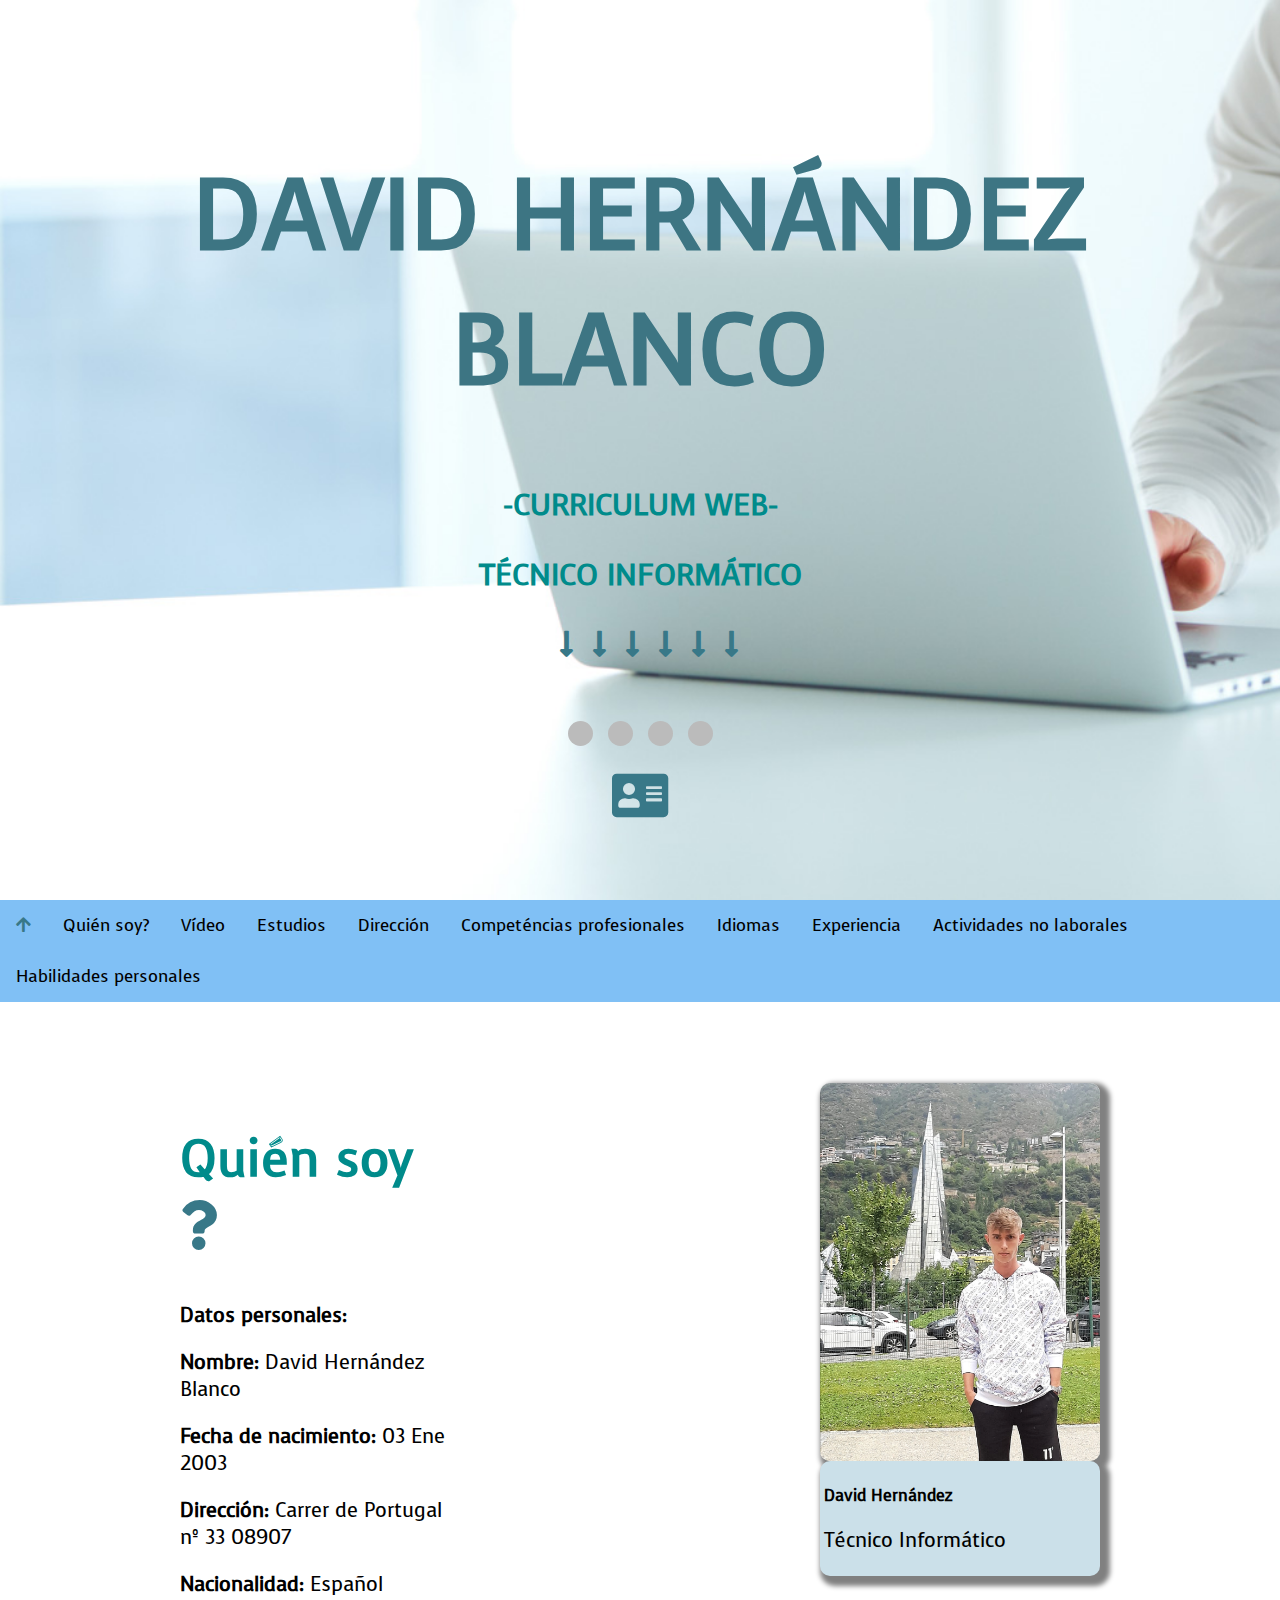
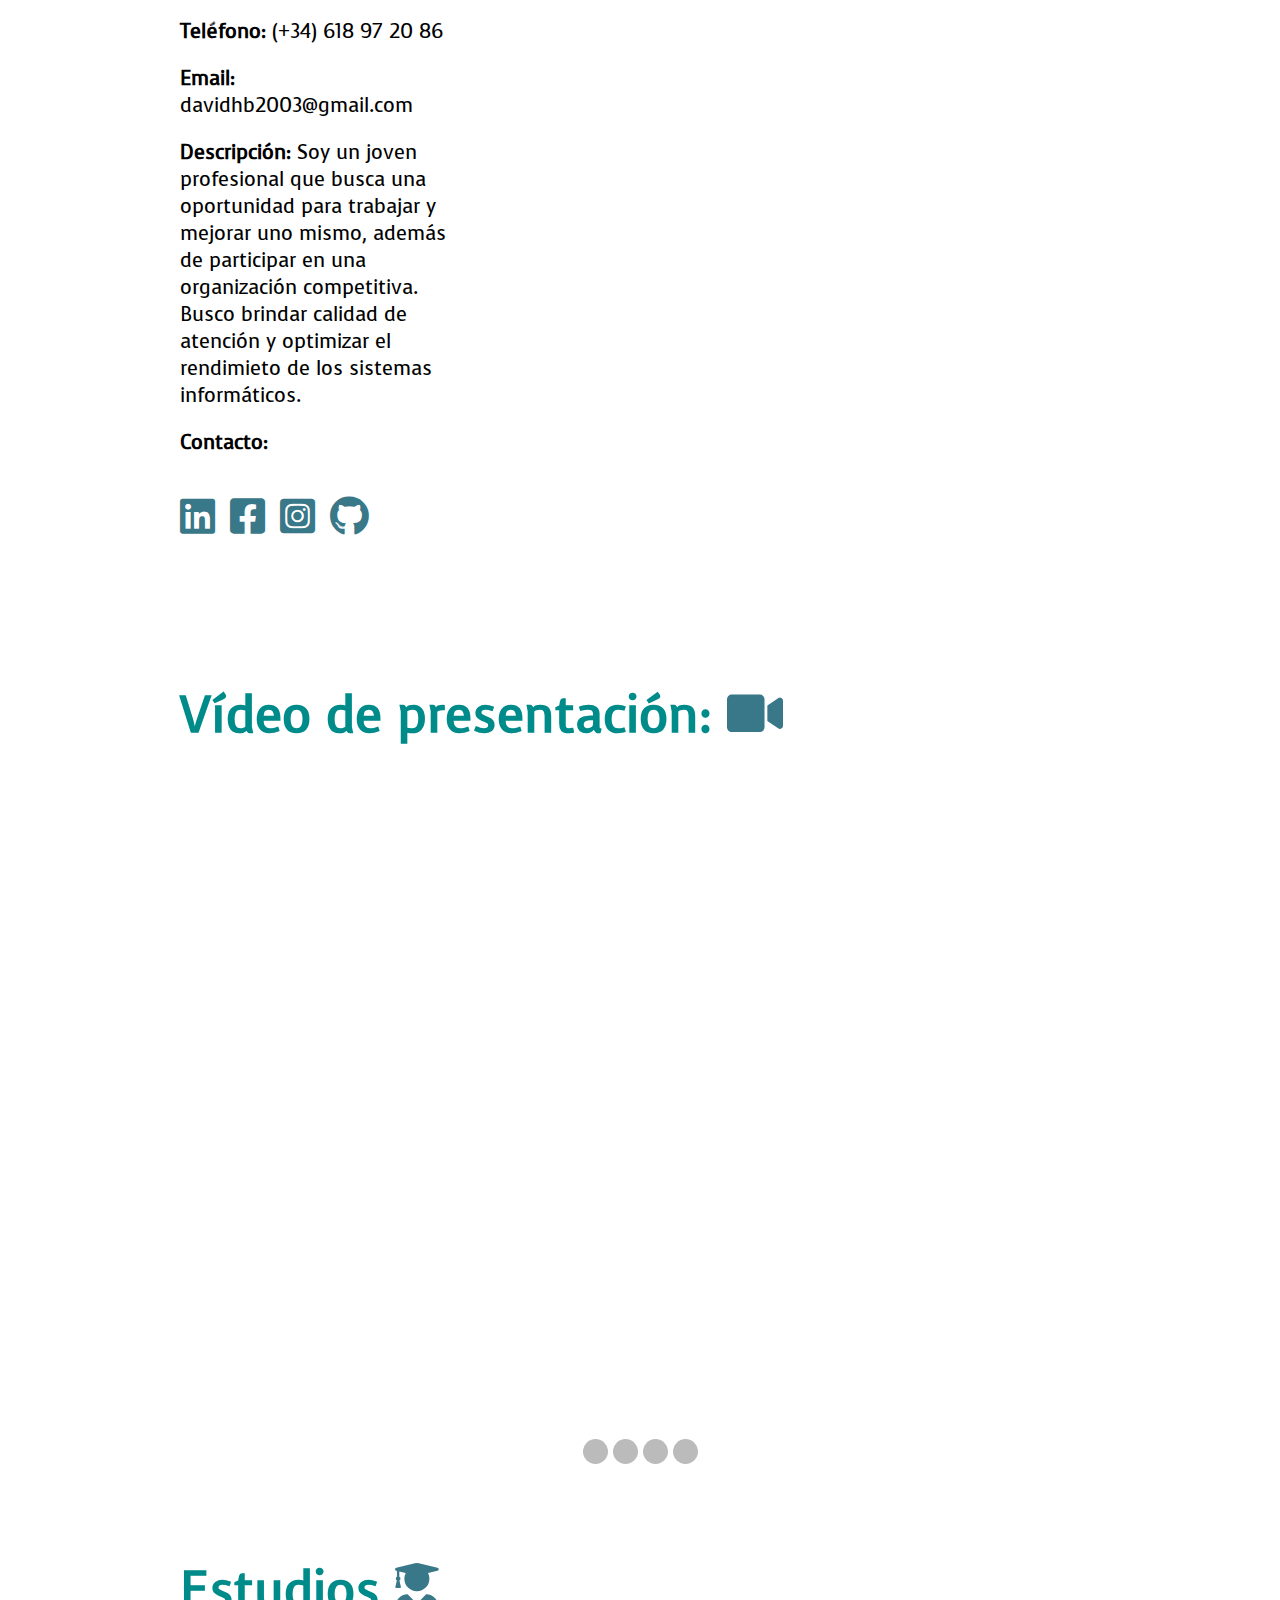
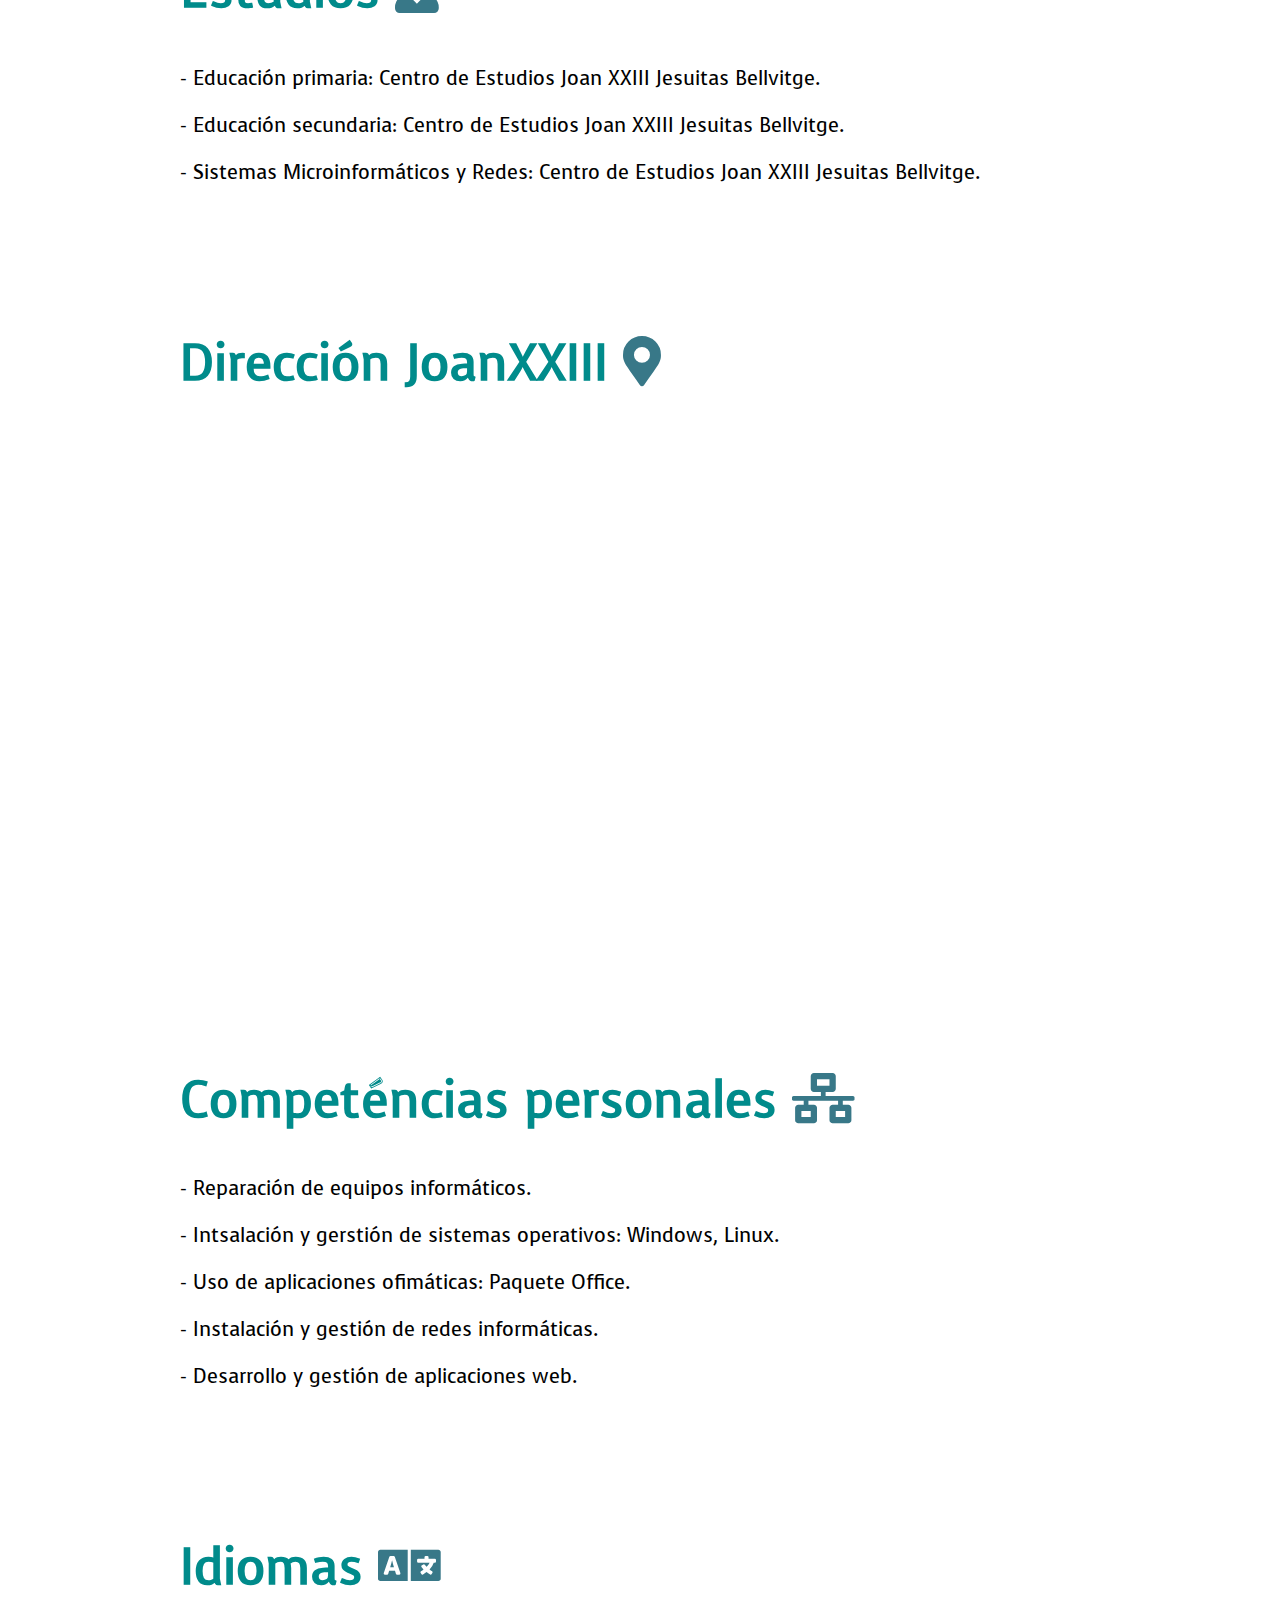
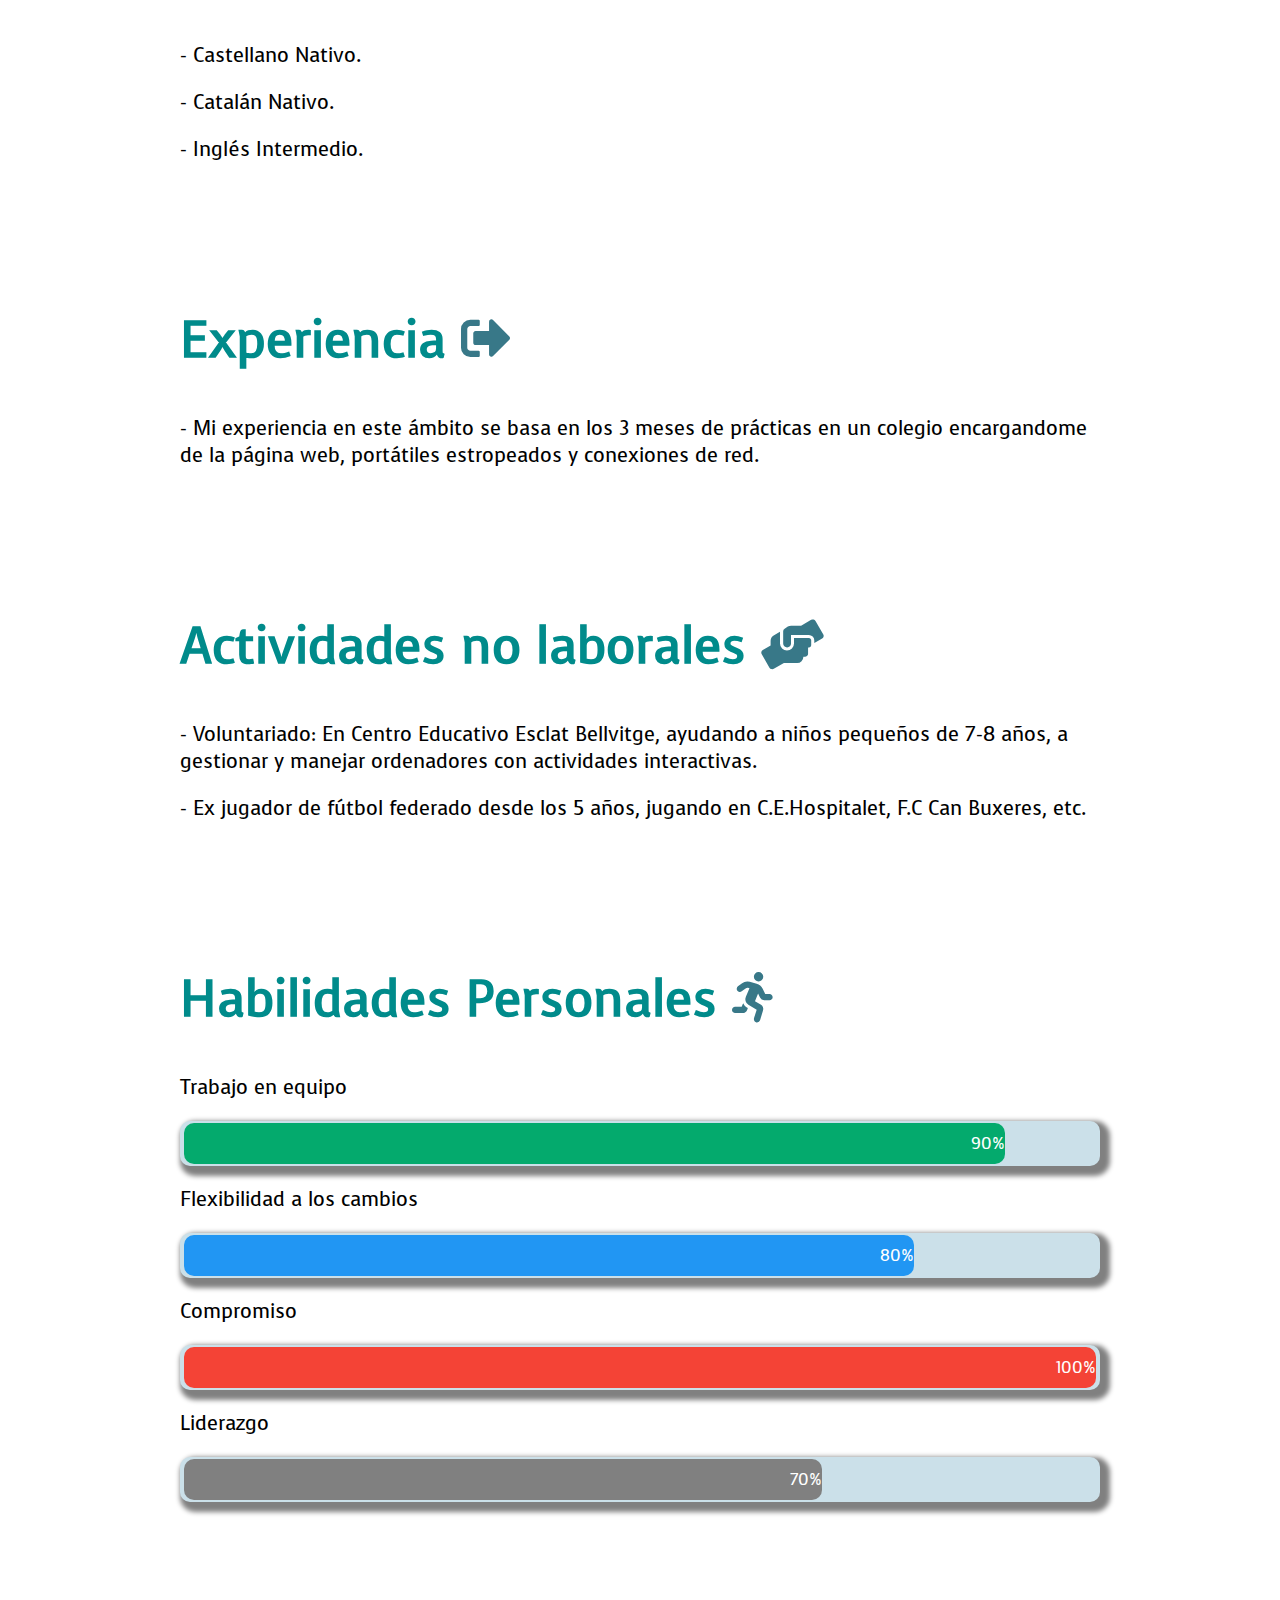
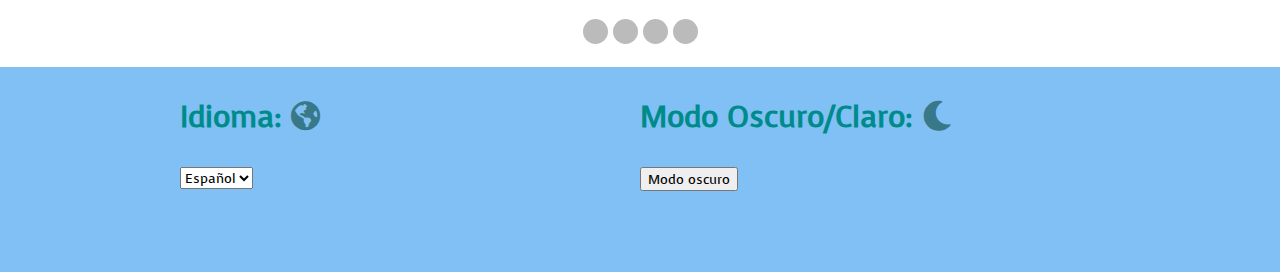
<file: index.html>
<!DOCTYPE html>
<html lang="en">

<head>
    <meta charset="UTF-8">
    <meta http-equiv="X-UA-Compatible" content="IE=edge">
    <link rel="preconnect" href="https://fonts.gstatic.com">
    <link rel="preconnect" href="https://fonts.gstatic.com">
    <link href="https://fonts.googleapis.com/css2?family=Voces&display=swap" rel="stylesheet">
    <meta name="viewport" content="width=device-width, initial-scale=1.0">
    <link rel="stylesheet" href="./css/estils.css">
    <script src="./js/language.js"></script>
    <script src="./js/bar.js"></script>
    <link href="./img/fontawesome/css/all.css" rel="stylesheet">
    <link rel="icon" href="./img/cuttlefish-brands.svg">
    <title>Curriculum web</title>
</head>

<body>
    <div id="header" class="row">
        <div class="h3">
            <h1>DAVID HERNÁNDEZ BLANCO</h1>
            <h3>-CURRICULUM WEB-</h3>
        </div>
        <div style="text-align:center">
            <h3>TÉCNICO INFORMÁTICO</h3>
            <h3><i class="fas fa-long-arrow-alt-down"></i><i class="fas fa-long-arrow-alt-down"></i><i class="fas fa-long-arrow-alt-down"></i><i class="fas fa-long-arrow-alt-down"></i><i class="fas fa-long-arrow-alt-down"></i><i class="fas fa-long-arrow-alt-down"></i></h3>
            <span class="dot"></span>
            <span class="dot"></span>
            <span class="dot"></span>
            <span class="dot"></span>
        </div>
        <div class="column-9">
            <i class="fas fa-address-card"></i>
        </div>
    </div>
    <div class="navbar" id="myNavbar">
        <a href="#header"><i class="fas fa-arrow-up"></i></a>
        <a href="#section-1">Quién soy?</a>
        <a href="#section-10">Vídeo</a>
        <a href="#section-2">Estudios</a>
        <a href="#section-9">Dirección</a>
        <a href="#section-3">Competéncias profesionales</a>
        <a href="#section-4">Idiomas</a>
        <a href="#section-8">Experiencia</a>
        <a href="#section-5">Actividades no laborales</a>
        <a href="#section-7">Habilidades personales</a>
        <a href="javascript:void(0);" style="font-size:15px;" class="icon" onclick="Function()">&#9776;</a>
    </div>
    <div class="row" id="section-1">
        <div class="column-2">
            <h2>Quién soy <i class="fas fa-question"></i></h2>
            <p><strong>Datos personales: </strong></p>
            <p><strong>Nombre:</strong> David Hernández Blanco</p>
            <p><strong>Fecha de nacimiento:</strong> 03 Ene 2003</p>
            <p><strong>Dirección:</strong> Carrer de Portugal nº 33 08907</p>
            <p><strong>Nacionalidad:</strong> Español</p>
            <p><strong>Teléfono:</strong> (+34) 618 97 20 86</p>
            <p><strong>Email:</strong> davidhb2003@gmail.com</p>
            <p><strong>Descripción:</strong> Soy un joven profesional que busca una oportunidad para trabajar y mejorar uno mismo, además de participar en una organización competitiva. Busco brindar calidad de atención y optimizar el rendimieto de los sistemas
                informáticos.
            </p>
            <p>
                <p><strong>Contacto:</strong></p>
                <div class="column-5">
                    <p>
                        <a href="https://www.linkedin.com/in/david-hern%C3%A1ndez-blanco-8635831a5/" target="_blank"><i class="fab fa-linkedin"></i></a>
                    </p>
                </div>
                <div class="column-5">
                    <p>
                        <a href="https://www.facebook.com/profile.php?id=100010236250084" target="_blank"><i class="fab fa-facebook-square"></i></a>
                    </p>
                </div>
                <div class="column-5">
                    <p>
                        <a href="https://www.instagram.com/daviidhb_/" target="_blank"><i class="fab fa-instagram-square"></i></a>
                    </p>
                </div>
                <div class="column-5">
                    <p>
                        <a href="https://github.com/DavidHernandezBlanco" target="_blank"><i class="fab fa-github"></i></a>
                    </p>
                </div>
            </p>
        </div>
        <div class="column-2">
            <img src="./img/IMG_20200813_165843.jpg" alt="">
            <div class="container">
                <h4><b>David Hernández</b></h4>
                <p>Técnico Informático</p>
            </div>
        </div>
        <div class="column-0">
            <div class="column-3" id="section-10">
                <h2>Vídeo de presentación: <i class="fas fa-video"></i></h2>
            </div>
            <div class="column-3" id="iframe1">
                <iframe width="100%" height="500px" src="https://www.youtube.com/embed/3R9fTPo6LXg" title="YouTube video player" frameborder="0" allow="accelerometer; autoplay; clipboard-write; encrypted-media; gyroscope; picture-in-picture" allowfullscreen></iframe>
            </div>
        </div>
    </div>
    <div id="dot" style="text-align: center;">
        <span class="dot"></span>
        <span class="dot"></span>
        <span class="dot"></span>
        <span class="dot"></span>
    </div>
    <div class="row padding flex" id="section-2">
        <div class="column-3">
            <h2>Estudios <i class="fas fa-user-graduate"></i></h2>
            <p>- Educación primaria: Centro de Estudios Joan XXIII Jesuitas Bellvitge.</p>
            <p>- Educación secundaria: Centro de Estudios Joan XXIII Jesuitas Bellvitge.</p>
            <p>- Sistemas Microinformáticos y Redes: Centro de Estudios Joan XXIII Jesuitas Bellvitge.</p>
        </div>
    </div>
    <div class="row padding-sk" id="section-9">
        <h2>Dirección JoanXXIII <i class="fas fa-map-marker-alt"></i></h2>
        <div class="column-3" id="iframe">
            <iframe src="https://www.google.com/maps/embed?pb=!1m18!1m12!1m3!1d2995.1133705573875!2d2.105097415288407!3d41.349889479267674!2m3!1f0!2f0!3f0!3m2!1i1024!2i768!4f13.1!3m3!1m2!1s0x12a498d64bd023fd%3A0x26089fc39cb352a3!2sCentro%20de%20Estudios%20Joan%20XXIII!5e0!3m2!1ses!2ses!4v1620152113478!5m2!1ses!2ses"
                style="border:0;" allowfullscreen="" loading="lazy"></iframe>
        </div>
    </div>
    <div class="row padding flex" id="section-3">
        <div class="column-3">
            <h2>Competéncias personales <i class="fas fa-network-wired"></i></h2>
            <p>- Reparación de equipos informáticos.</p>
            <p>- Intsalación y gerstión de sistemas operativos: Windows, Linux.</p>
            <p>- Uso de aplicaciones ofimáticas: Paquete Office.</p>
            <p>- Instalación y gestión de redes informáticas.</p>
            <p>- Desarrollo y gestión de aplicaciones web.</p>
        </div>
    </div>
    <div class="row padding flex" id="section-4">
        <div class="column-3">
            <h2>Idiomas <i class="fas fa-language"></i></h2>
            <p>- Castellano Nativo.</p>
            <p>- Catalán Nativo.</p>
            <p>- Inglés Intermedio.</p>
        </div>
    </div>
    <div class="row padding flex" id="section-8">
        <div class="column-3">
            <h2>Experiencia <i class="fas fa-sign-out-alt"></i></h2>
            <p>- Mi experiencia en este ámbito se basa en los 3 meses de prácticas en un colegio encargandome de la página web, portátiles estropeados y conexiones de red.</p>
        </div>
    </div>
    <div class="row padding flex" id="section-5">
        <div class="column-3">
            <h2>Actividades no laborales <i class="fas fa-hands-helping"></i></h2>
            <p>- Voluntariado: En Centro Educativo Esclat Bellvitge, ayudando a niños pequeños de 7-8 años, a gestionar y manejar ordenadores con actividades interactivas.</p>
            <p>- Ex jugador de fútbol federado desde los 5 años, jugando en C.E.Hospitalet, F.C Can Buxeres, etc.</p>
        </div>
    </div>
    <div class="row padding-sk" id="section-7">
        <h2>Habilidades Personales <i class="fas fa-running"></i></h2>

        <p>Trabajo en equipo</p>
        <div class="container">
            <div class="skills sk1">90% </div>
        </div>

        <p>Flexibilidad a los cambios</p>
        <div class="container">
            <div class="skills sk2">80% </div>
        </div>

        <p>Compromiso</p>
        <div class="container">
            <div class="skills sk3">100% </div>
        </div>

        <p>Liderazgo</p>
        <div class="container">
            <div class="skills sk4">70% </div>
        </div>
    </div>
    <div id="dot" style="text-align:center">
        <span class="dot"></span>
        <span class="dot"></span>
        <span class="dot"></span>
        <span class="dot"></span>
    </div>
    <div class="row" id="section-6">
        <div class="column-1">
            <h3>Idioma: <i class="fas fa-globe-americas"></i></h3>
            <select name="language" id="language" onchange="language()">
                <option value="ES" selected>Español</option>
                <option value="EN">English</option>
            </select>
        </div>
        <div class="column-4">
            <h3>Modo Oscuro/Claro: <i class="fas fa-moon"></i></h3>
            <button onclick="myFunction()">Modo oscuro</button>
            <script>
                function myFunction() {
                    var element = document.body;
                    element.classList.toggle("dark-mode");
                }
            </script>
        </div>
    </div>
</body>

</html>
</file>
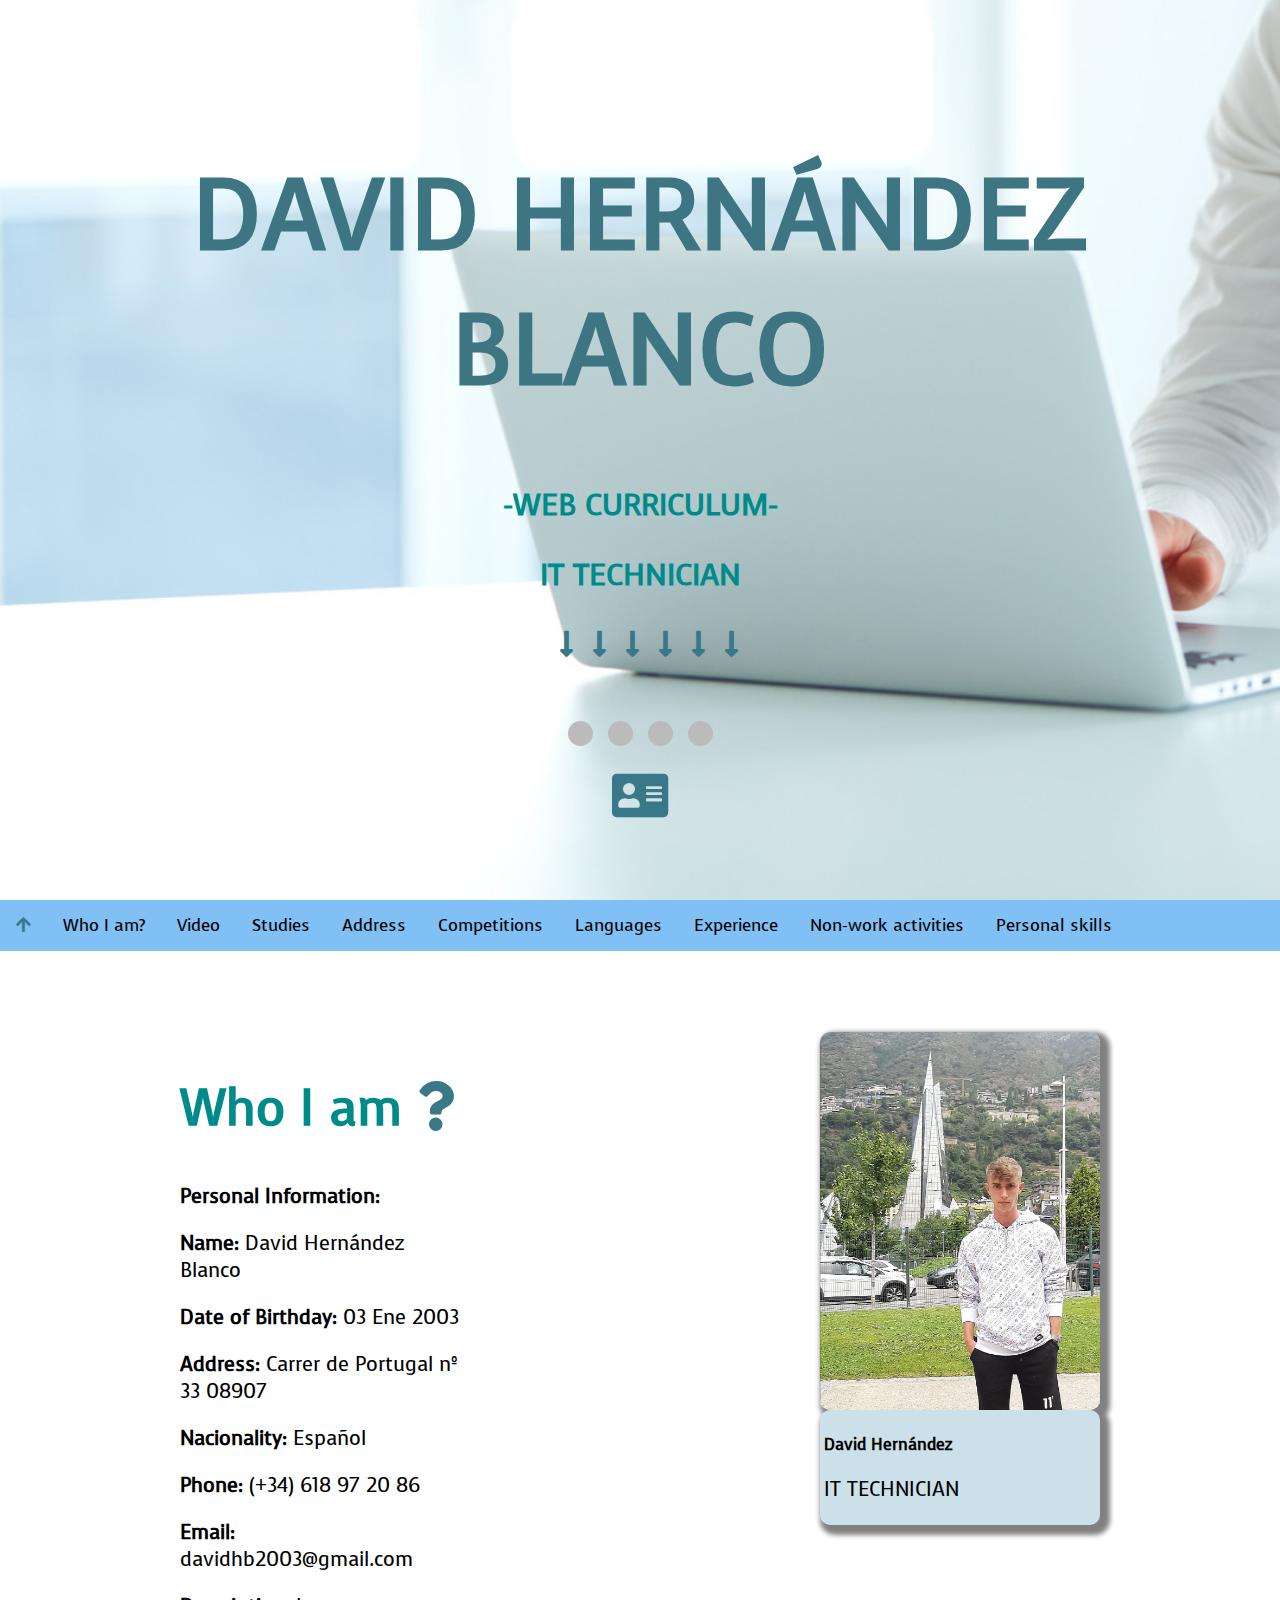
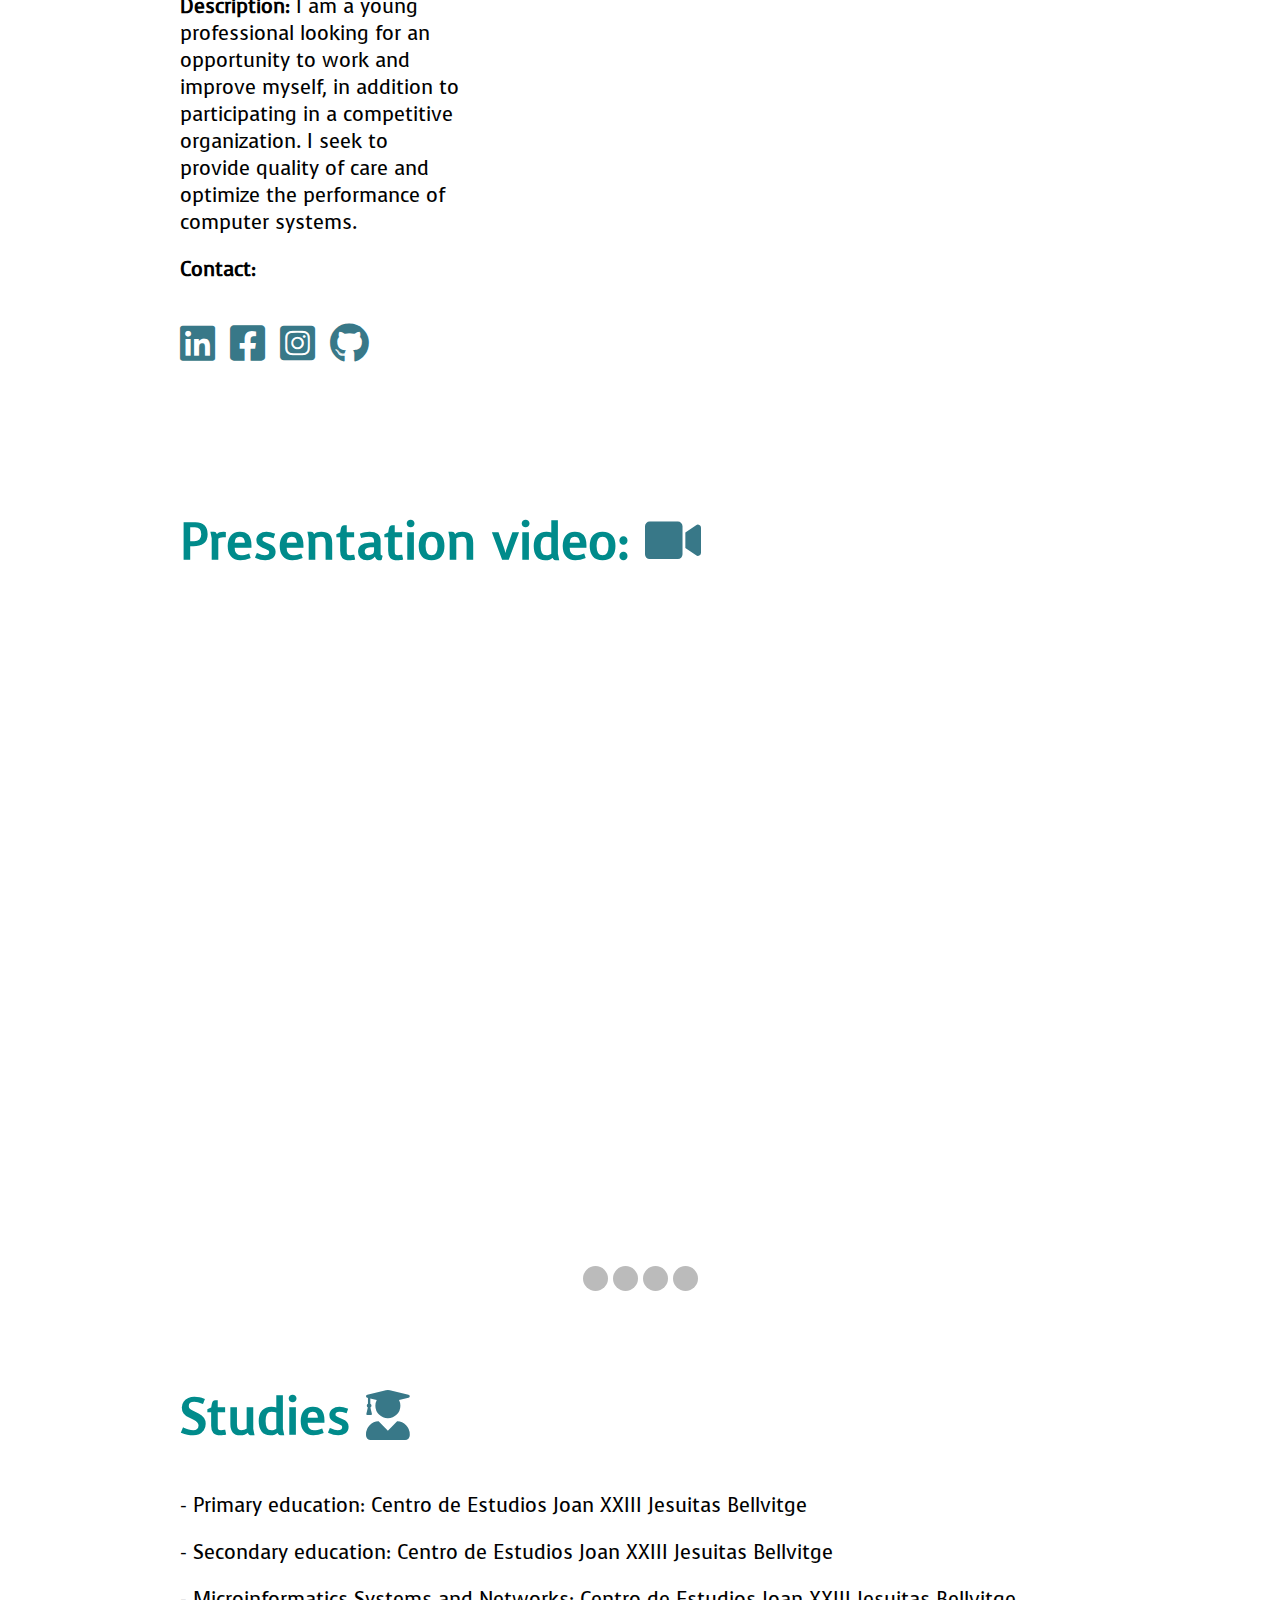
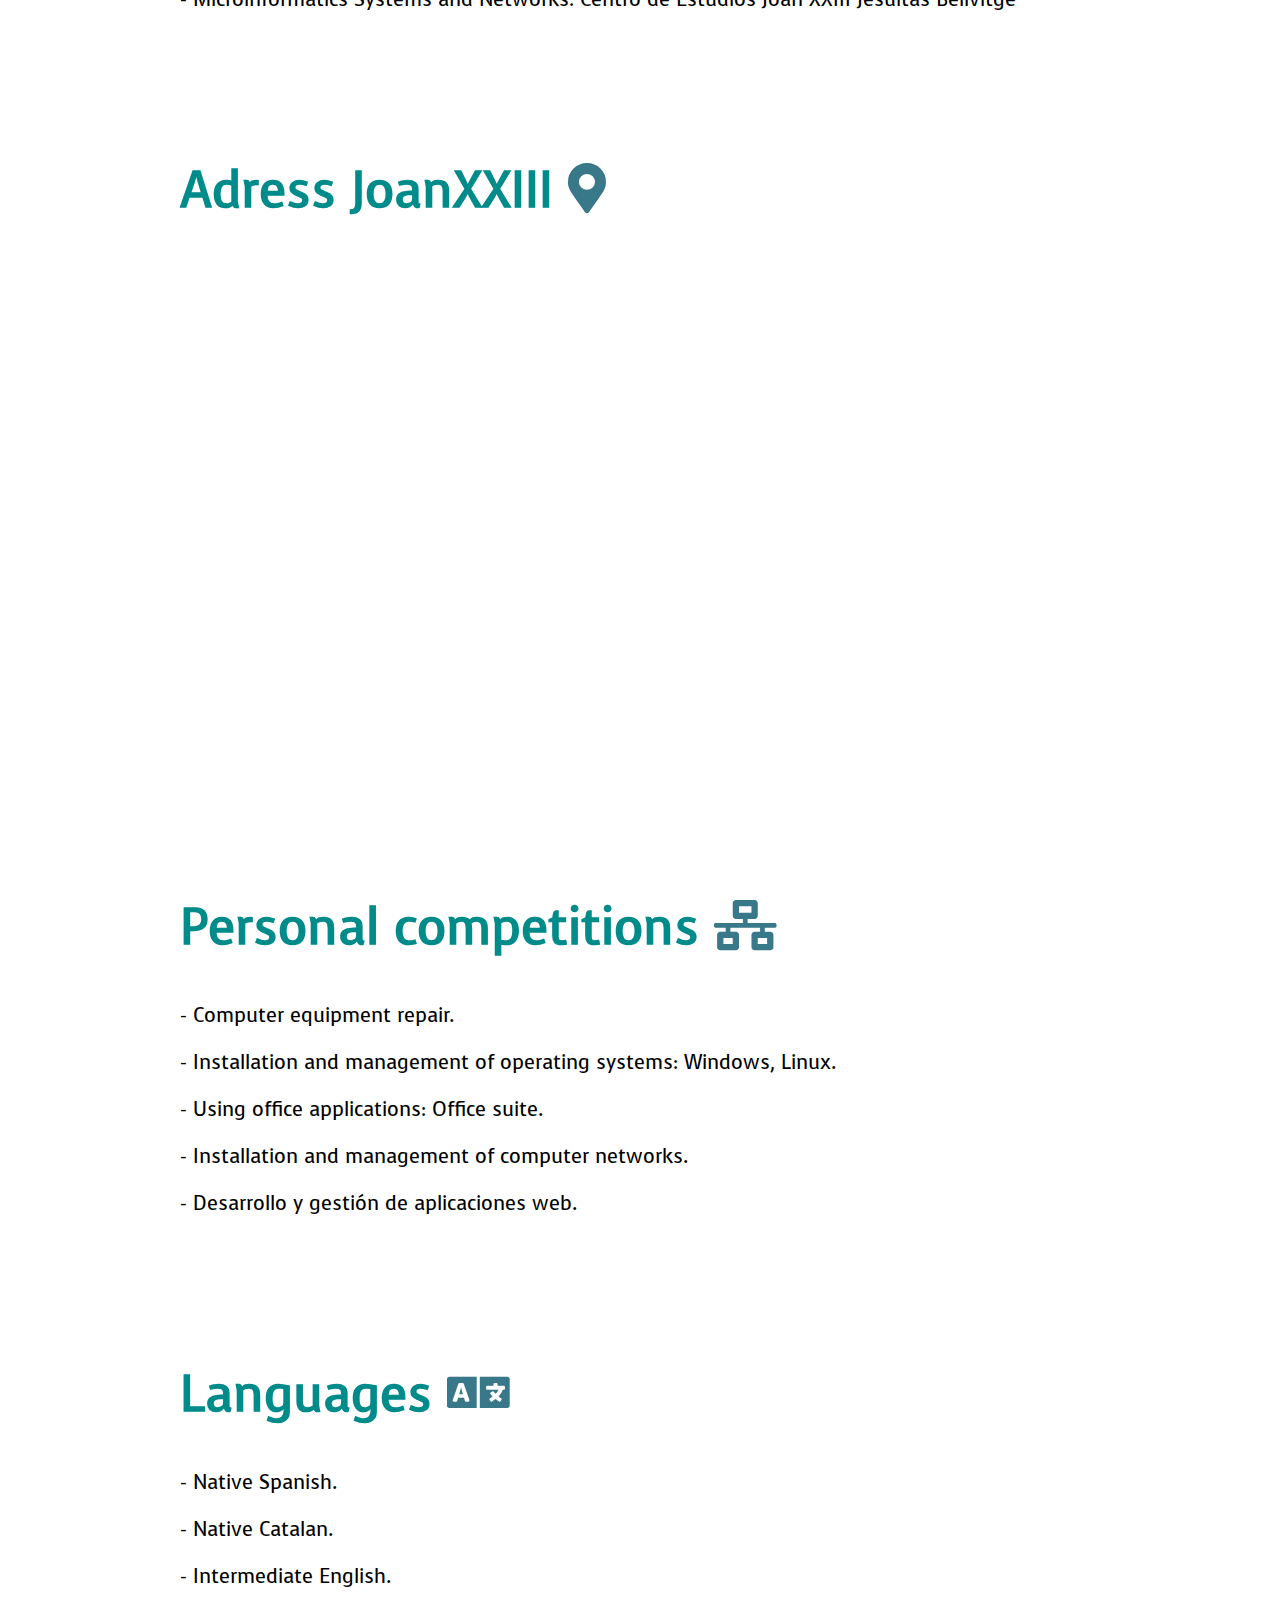
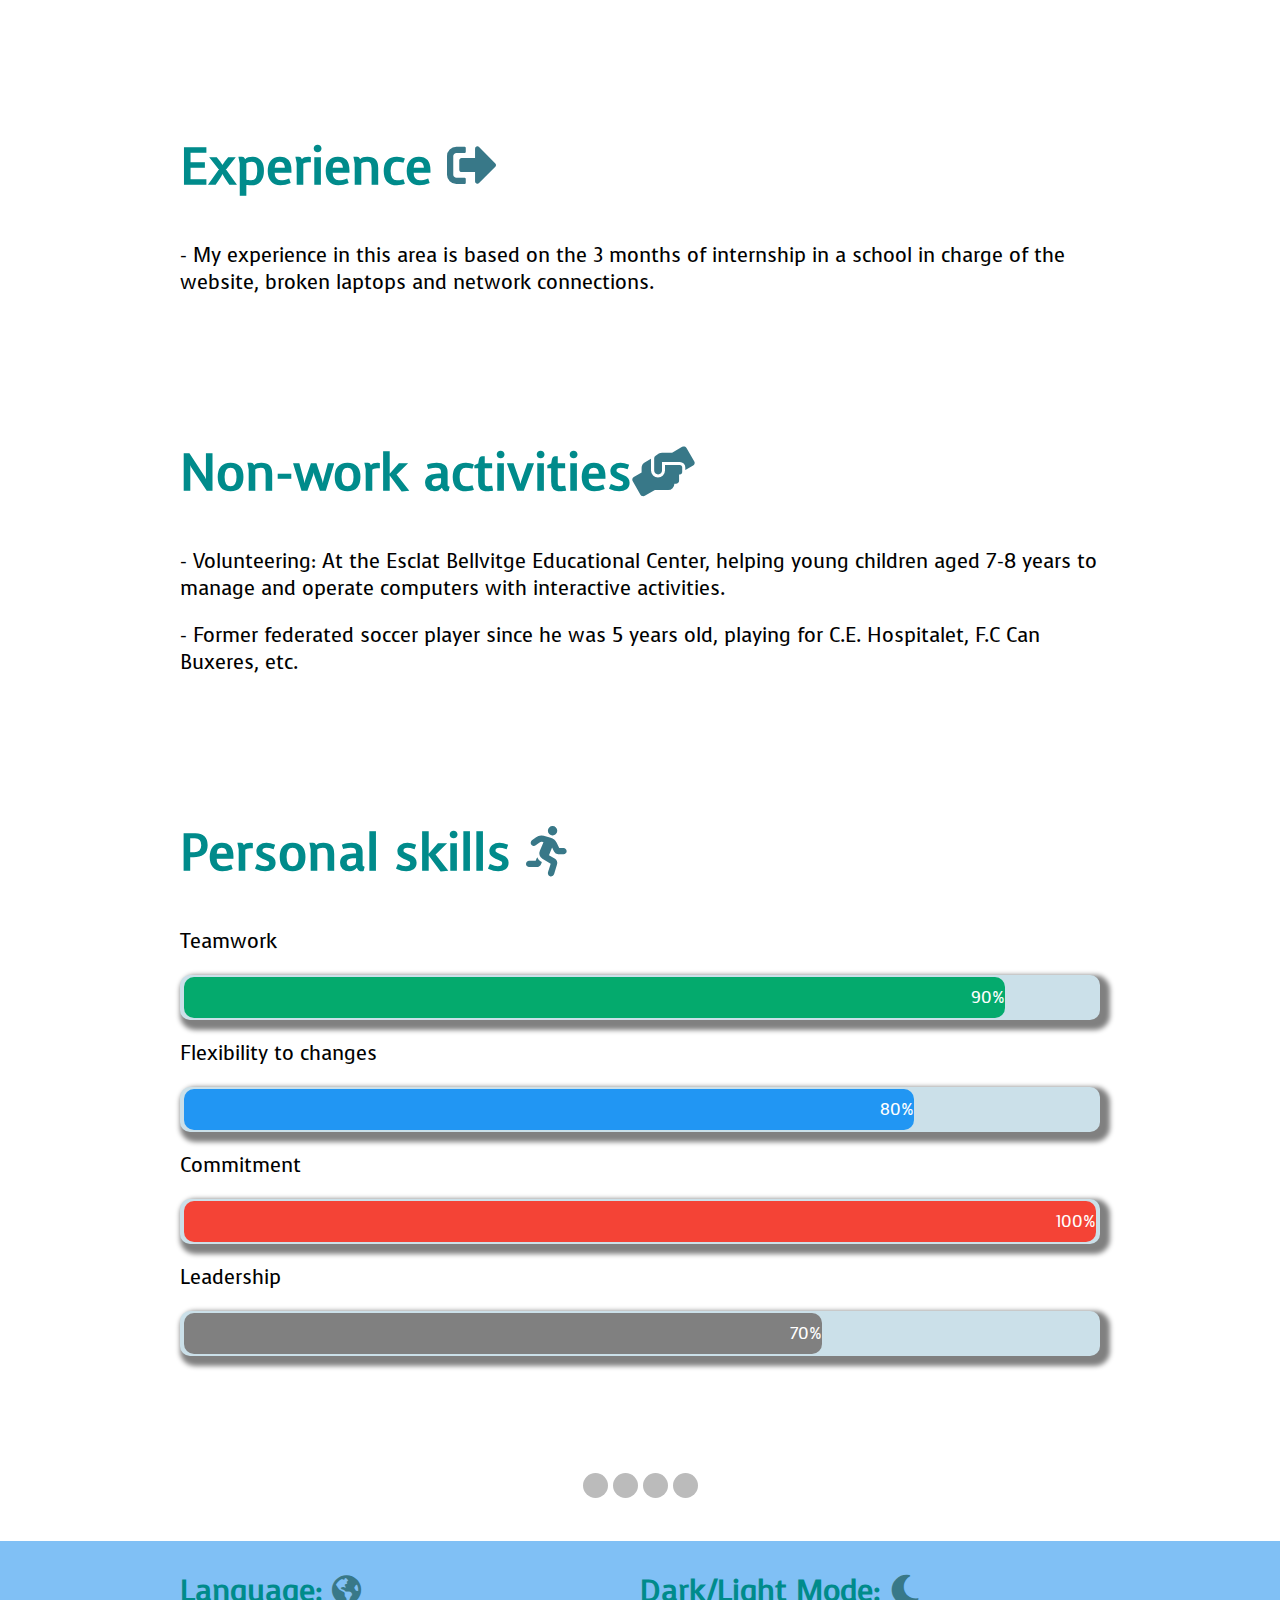
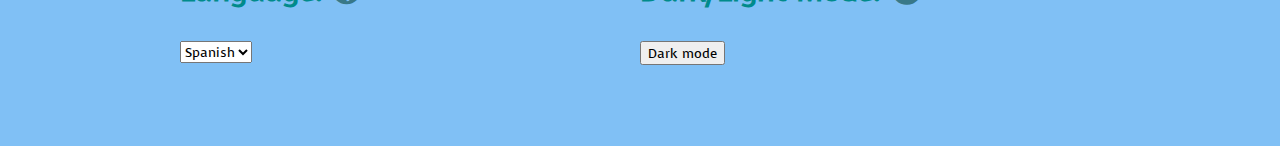
<file: en/index.html>
<!DOCTYPE html>
<html lang="en">

<head>
    <meta charset="UTF-8">
    <meta http-equiv="X-UA-Compatible" content="IE=edge">
    <link rel="preconnect" href="https://fonts.gstatic.com">
    <link rel="preconnect" href="https://fonts.gstatic.com">
    <link href="https://fonts.googleapis.com/css2?family=Voces&display=swap" rel="stylesheet">
    <meta name="viewport" content="width=device-width, initial-scale=1.0">
    <link rel="stylesheet" href="../css/estils.css">
    <script src="../js/language.js"></script>
    <script src="../js/bar.js"></script>
    <link href="../img/fontawesome/css/all.css" rel="stylesheet">
    <link rel="icon" href="../img/cuttlefish-brands.svg">
    <title>Web Curriculum</title>
</head>

<body>
    <style>
         ::-webkit-scrollbar {
            width: 17px;
        }
        
         ::-webkit-scrollbar-track {
            box-shadow: inset 0 0 5px grey;
        }
        
         ::-webkit-scrollbar-thumb {
            background-color: rgb(128, 192, 245);
        }
        
         ::-webkit-scrollbar-thumb:hover {
            background: #2ebdd6;
        }
    </style>
    <div id="header" class="row">
        <div class="h3">
            <h1>DAVID HERNÁNDEZ BLANCO</h1>
            <h3>-WEB CURRICULUM-</h3>
        </div>
        <div style="text-align:center">
            <h3>IT TECHNICIAN</h3>
            <h3><i class="fas fa-long-arrow-alt-down"></i><i class="fas fa-long-arrow-alt-down"></i><i class="fas fa-long-arrow-alt-down"></i><i class="fas fa-long-arrow-alt-down"></i><i class="fas fa-long-arrow-alt-down"></i><i class="fas fa-long-arrow-alt-down"></i></h3>
            <span class="dot"></span>
            <span class="dot"></span>
            <span class="dot"></span>
            <span class="dot"></span>
        </div>
        <div class="column-9">
            <i class="fas fa-address-card"></i>
        </div>
    </div>
    <div class="navbar" id="myNavbar">
        <a href="#header"><i class="fas fa-arrow-up"></i></a>
        <a href="#section-1">Who I am?</a>
        <a href="#section-10">Video</a>
        <a href="#section-2">Studies</a>
        <a href="#section-9">Address</a>
        <a href="#section-3">Competitions</a>
        <a href="#section-4">Languages</a>
        <a href="#section-8">Experience</a>
        <a href="#section-5">Non-work activities</a>
        <a href="#section-7">Personal skills</a></li>
        <a href="javascript:void(0);" style="font-size:15px;" class="icon" onclick="Function()">&#9776;</a>
    </div>
    <div class="row" id="section-1">
        <div class="column-2">
            <h2>Who I am <i class="fas fa-question"></i></h2>
            <p><strong>Personal Information:</strong></p>
            <p><strong>Name:</strong> David Hernández Blanco</p>
            <p><strong>Date of Birthday:</strong> 03 Ene 2003</p>
            <p><strong>Address:</strong> Carrer de Portugal nº 33 08907</p>
            <p><strong>Nacionality:</strong> Español</p>
            <p><strong>Phone:</strong> (+34) 618 97 20 86</p>
            <p><strong>Email:</strong> davidhb2003@gmail.com</p>
            <p><strong>Description:</strong> I am a young professional looking for an opportunity to work and improve myself, in addition to participating in a competitive organization. I seek to provide quality of care and optimize the performance of computer
                systems.
            </p>
            <p>
                <p><strong>Contact:</strong></p>
                <div class="column-5">
                    <p>
                        <a href="https://www.linkedin.com/in/david-hern%C3%A1ndez-blanco-8635831a5/" target="_blank"><i class="fab fa-linkedin"></i></a>
                    </p>
                </div>
                <div class="column-5">
                    <p>
                        <a href="https://www.facebook.com/profile.php?id=100010236250084" target="_blank"><i class="fab fa-facebook-square"></i></a>
                    </p>
                </div>
                <div class="column-5">
                    <p>
                        <a href="https://www.instagram.com/daviidhb_/" target="_blank"><i class="fab fa-instagram-square"></i></a>
                    </p>
                </div>
                <div class="column-5">
                    <p>
                        <a href="https://github.com/DavidHernandezBlanco" target="_blank"><i class="fab fa-github"></i></a>
                    </p>
                </div>
            </p>
        </div>
        <div class="column-2">
            <img src="../img/IMG_20200813_165843.jpg" alt="">
            <div class="container">
                <h4><b>David Hernández</b></h4>
                <p>IT TECHNICIAN</p>
            </div>
        </div>
        <div class="column-0">
            <div class="column-3" id="section-10">
                <h2>Presentation video: <i class="fas fa-video"></i></h2>
            </div>
            <div class="column-3" id="iframe1">
                <iframe width="100%" height="500px" src="https://www.youtube.com/embed/aX6q-m_xZ8c" title="YouTube video player" frameborder="0" allow="accelerometer; autoplay; clipboard-write; encrypted-media; gyroscope; picture-in-picture" allowfullscreen></iframe>
            </div>
        </div>
    </div>
    <div id="dot" style="text-align: center;">
        <span class="dot"></span>
        <span class="dot"></span>
        <span class="dot"></span>
        <span class="dot"></span>
    </div>
    <div class="row padding flex" id="section-2">
        <div class="column-3">
            <h2>Studies <i class="fas fa-user-graduate"></i></h2>
            <p>- Primary education: Centro de Estudios Joan XXIII Jesuitas Bellvitge</p>
            <p>- Secondary education: Centro de Estudios Joan XXIII Jesuitas Bellvitge</p>
            <p>- Microinformatics Systems and Networks: Centro de Estudios Joan XXIII Jesuitas Bellvitge</p>
        </div>
    </div>
    <div class="row padding-sk" id="section-9">
        <h2>Adress JoanXXIII <i class="fas fa-map-marker-alt"></i></h2>
        <div class="column-3">
            <iframe src="https://www.google.com/maps/embed?pb=!1m18!1m12!1m3!1d2995.1133705573875!2d2.105097415288407!3d41.349889479267674!2m3!1f0!2f0!3f0!3m2!1i1024!2i768!4f13.1!3m3!1m2!1s0x12a498d64bd023fd%3A0x26089fc39cb352a3!2sCentro%20de%20Estudios%20Joan%20XXIII!5e0!3m2!1ses!2ses!4v1620152113478!5m2!1ses!2ses"
                style="border:0;" allowfullscreen="" loading="lazy"></iframe>
        </div>
    </div>
    <div class="row padding flex" id="section-3">
        <div class="column-3">
            <h2>Personal competitions <i class="fas fa-network-wired"></i></h2>
            <p>- Computer equipment repair.</p>
            <p>- Installation and management of operating systems: Windows, Linux.</p>
            <p>- Using office applications: Office suite.</p>
            <p>- Installation and management of computer networks.</p>
            <p>- Desarrollo y gestión de aplicaciones web.</p>
        </div>
    </div>
    <div class="row padding flex" id="section-4">
        <div class="column-3">
            <h2>Languages <i class="fas fa-language"></i></h2>
            <p>- Native Spanish.</p>
            <p>- Native Catalan.</p>
            <p>- Intermediate English.</p>
        </div>
    </div>
    <div class="row padding flex" id="section-8">
        <div class="column-3">
            <h2>Experience <i class="fas fa-sign-out-alt"></i></h2>
            <p>- My experience in this area is based on the 3 months of internship in a school in charge of the website, broken laptops and network connections.</p>
        </div>
    </div>
    <div class="row padding flex" id="section-5">
        <div class="column-3">
            <h2>Non-work activities<i class="fas fa-hands-helping"></i></h2>
            <p>- Volunteering: At the Esclat Bellvitge Educational Center, helping young children aged 7-8 years to manage and operate computers with interactive activities.</p>
            <p>- Former federated soccer player since he was 5 years old, playing for C.E. Hospitalet, F.C Can Buxeres, etc.</p>
        </div>
    </div>
    <div class="row padding-sk" id="section-7">
        <h2>Personal skills <i class="fas fa-running"></i></h2>

        <p>Teamwork</p>
        <div class="container">
            <div class="skills sk1">90% </div>
        </div>

        <p>Flexibility to changes</p>
        <div class="container">
            <div class="skills sk2">80% </div>
        </div>

        <p>Commitment</p>
        <div class="container">
            <div class="skills sk3">100% </div>
        </div>

        <p>Leadership</p>
        <div class="container">
            <div class="skills sk4">70% </div>
        </div>
    </div>
    <div id="dot" style="text-align:center">
        <span class="dot"></span>
        <span class="dot"></span>
        <span class="dot"></span>
        <span class="dot"></span>
    </div>
    <div>
        <p></p>
    </div>
    <div class="row" id="section-6">
        <div class="column-1">
            <h3>Language: <i class="fas fa-globe-americas"></i></h3>
            <select name="language" id="language" onchange="language()">
                <option value="ES" selected>Spanish</option>
                <option value="EN">English</option>
            </select>
        </div>
        <div class="column-4">
            <h3>Dark/Light Mode: <i class="fas fa-moon"></i></h3>
            <button onclick="myFunction()">Dark mode</button>
            <script>
                function myFunction() {
                    var element = document.body;
                    element.classList.toggle("dark-mode");
                }
            </script>
        </div>
    </div>
</body>

</html>
</file>
<file: css/estils.css>
* {
    box-sizing: border-box;
    font-family: 'Voces', cursive;
    scroll-behavior: smooth;
}

body {
    margin: 0;
}

.dark-mode {
    background-color: black;
    color: white;
}

.row:after {
    content: "";
    display: table;
    clear: both;
}

#header {
    background-size: cover;
    background-attachment: fixed;
    height: 100vh;
    font-size: 50px;
    text-align: center;
    padding-top: 9vh;
    background-image: url(../img/soporte-informatico.jpg);
}

#header h3 i {
    padding-left: 2vh;
}

#section-6 {
    background-color: rgb(128, 192, 245);
    padding-bottom: 9vh;
}

#dot {
    padding-top: 10vh;
    padding-bottom: 2vh;
}

::-webkit-scrollbar {
    width: 17px;
}

 ::-webkit-scrollbar-track {
    box-shadow: inset 0 0 5px grey;
}

 ::-webkit-scrollbar-thumb {
    background-color: rgb(128, 192, 245);
}

 ::-webkit-scrollbar-thumb:hover {
    background: #2ebdd6;
}

.dot {
    height: 25px;
    width: 25px;
    background-color: #bbb;
    border-radius: 50%;
    display: inline-block;
}

.column-0 {
    padding-left: 20vh;
    padding-right: 20vh;
    padding-bottom: 9vh;
}

.column-1 {
    width: 50%;
    float: left;
    padding-left: 20vh;
    padding-right: 20vh;
    background-color: rgb(128, 192, 245);
}

.column-2 {
    width: 50%;
    float: left;
    padding-left: 20vh;
    padding-right: 20vh;
    padding-top: 9vh;
    padding-bottom: 9vh;
}

.column-3 {
    width: 100%;
    padding-bottom: 3vh;
    float: left;
}

.column-4 {
    width: 50%;
    float: right;
    padding-right: 20vh;
    background-color: rgb(128, 192, 245);
}

.column-5 {
    float: left;
}

.column-5 i {
    padding-right: 15px;
    font-size: 40px;
}

.padding {
    padding-left: 20vh;
    padding-right: 20vh;
    padding-top: 3vh;
    padding-bottom: 3vh;
}

.iframe {
    width: 100%;
}

iframe {
    width: 1230px;
    height: 500px;
}

img {
    display: block;
    margin-left: auto;
    margin-right: auto;
    width: 100%;
    box-shadow: 5px 5px 5px 5px grey;
    border-radius: 10px;
}

h3 {
    font-size: 30px;
    color: darkcyan;
}

h2 {
    font-size: 50px;
    color: darkcyan;
}

h1 {
    color: rgb(61, 117, 131);
}

p {
    font-size: 20px;
}

i {
    color: rgb(56, 120, 136);
}

.flex {
    display: flex;
    align-items: center;
    justify-content: center;
}

.padding-sk {
    padding-left: 20vh;
    padding-right: 20vh;
    padding-top: 3vh;
    padding-bottom: 3vh;
}

.container {
    width: 100%;
    background-color: rgb(203, 224, 233);
    box-shadow: 5px 5px 5px 5px grey;
    padding: 2px 4px;
    border-radius: 10px;
}

.skills {
    text-align: right;
    padding-top: 10px;
    padding-bottom: 10px;
    color: white;
}

.sk1 {
    width: 90%;
    background-color: #04AA6D;
    border-radius: 10px;
}

.sk2 {
    width: 80%;
    background-color: #2196F3;
    border-radius: 10px;
}

.sk3 {
    width: 100%;
    background-color: #f44336;
    border-radius: 10px;
}

.sk4 {
    width: 70%;
    background-color: #808080;
    border-radius: 10px;
}

.navbar {
    overflow: hidden;
    background-color: rgb(128, 192, 245);
    margin: 0;
    padding: 0;
    position: sticky;
    top: 0;
    width: 100%;
    list-style-type: none;
}

.navbar a {
    float: left;
    display: block;
    color: #000000;
    text-align: center;
    padding: 14px 16px;
    text-decoration: none;
    font-size: 17px;
}

.navbar a:hover {
    background-color: rgb(255, 255, 255);
    color: black;
}

.navbar a.active {
    background-color: #04AA6D;
    color: white;
}

.navbar .icon {
    display: none;
}

@media screen and (max-width: 750px) {
    #header {
        background-size: cover;
        background-attachment: fixed;
        font-size: 25px;
        text-align: center;
        height: 100vh;
        padding-top: 9vh;
        background-image: url(../img/soporte-informatico.jpg);
        background-position: center;
    }
    #section-1 iframe {
        height: 400px;
    }
    #section-6 {
        background-color: rgb(128, 192, 245);
        padding-bottom: 9vh;
        padding-left: 3vh;
        padding-right: 3vh;
    }
    #section-6 h3 {
        font-size: 21px;
    }
    #section-9 iframe {
        height: 400px;
    }
    #section-10 {
        padding-left: 5vh;
        padding-right: 5vh;
    }
    .column-0 {
        padding-left: 2vh;
        padding-right: 2vh;
        padding-bottom: 3vh;
    }
    .column-1 {
        width: 50%;
        float: left;
        padding-left: 5vh;
        padding-right: 5vh;
        background-color: rgb(128, 192, 245);
    }
    .column-1 h3 {
        font-size: 30px;
    }
    .column-2 {
        width: 100%;
        float: right;
        padding-left: 5vh;
        padding-right: 5vh;
    }
    .column-2 {
        padding-top: 2vh;
        padding-bottom: 2vh;
    }
    .column-2 img {
        width: 100%;
        height: 100%;
    }
    .column-9 {
        font-size: 40px;
    }
    h2 {
        font-size: 30px;
    }
    h3 {
        font-size: 40px;
    }
    h3 {
        font-size: 30px;
    }
    p {
        font-size: 20px;
    }
    img {
        display: block;
        margin-left: auto;
        margin-right: auto;
        width: 100%;
    }
    .container {
        padding: 2px 4px;
    }
    iframe {
        width: 100%;
        height: 100%;
        padding-top: 3vh;
        padding-bottom: 3vh;
        padding-left: 0vh;
        padding-right: 0vh;
    }
    #iframe1 {
        width: 100%;
        height: 100%;
        padding-top: 3vh;
        padding-bottom: 3vh;
        padding-left: 3vh;
        padding-right: 3vh;
    }
    .flex {
        display: flex;
        align-items: center;
        justify-content: center;
    }
    .padding {
        padding-left: 5vh;
        padding-right: 5vh;
        padding-top: 0vh;
        padding-bottom: 7vh;
    }
    .padding-sk {
        padding-left: 5vh;
        padding-right: 5vh;
        padding-top: 0vh;
        padding-bottom: 0vh;
    }
    .navbar a:not(:first-child) {
        display: none;
    }
    .navbar a.icon {
        float: right;
        display: block;
    }
    .navbar.responsive .icon {
        position: absolute;
        right: 0;
        bottom: 0;
    }
    .navbar.responsive a {
        float: none;
        display: block;
        text-align: left;
    }
}
</file>
